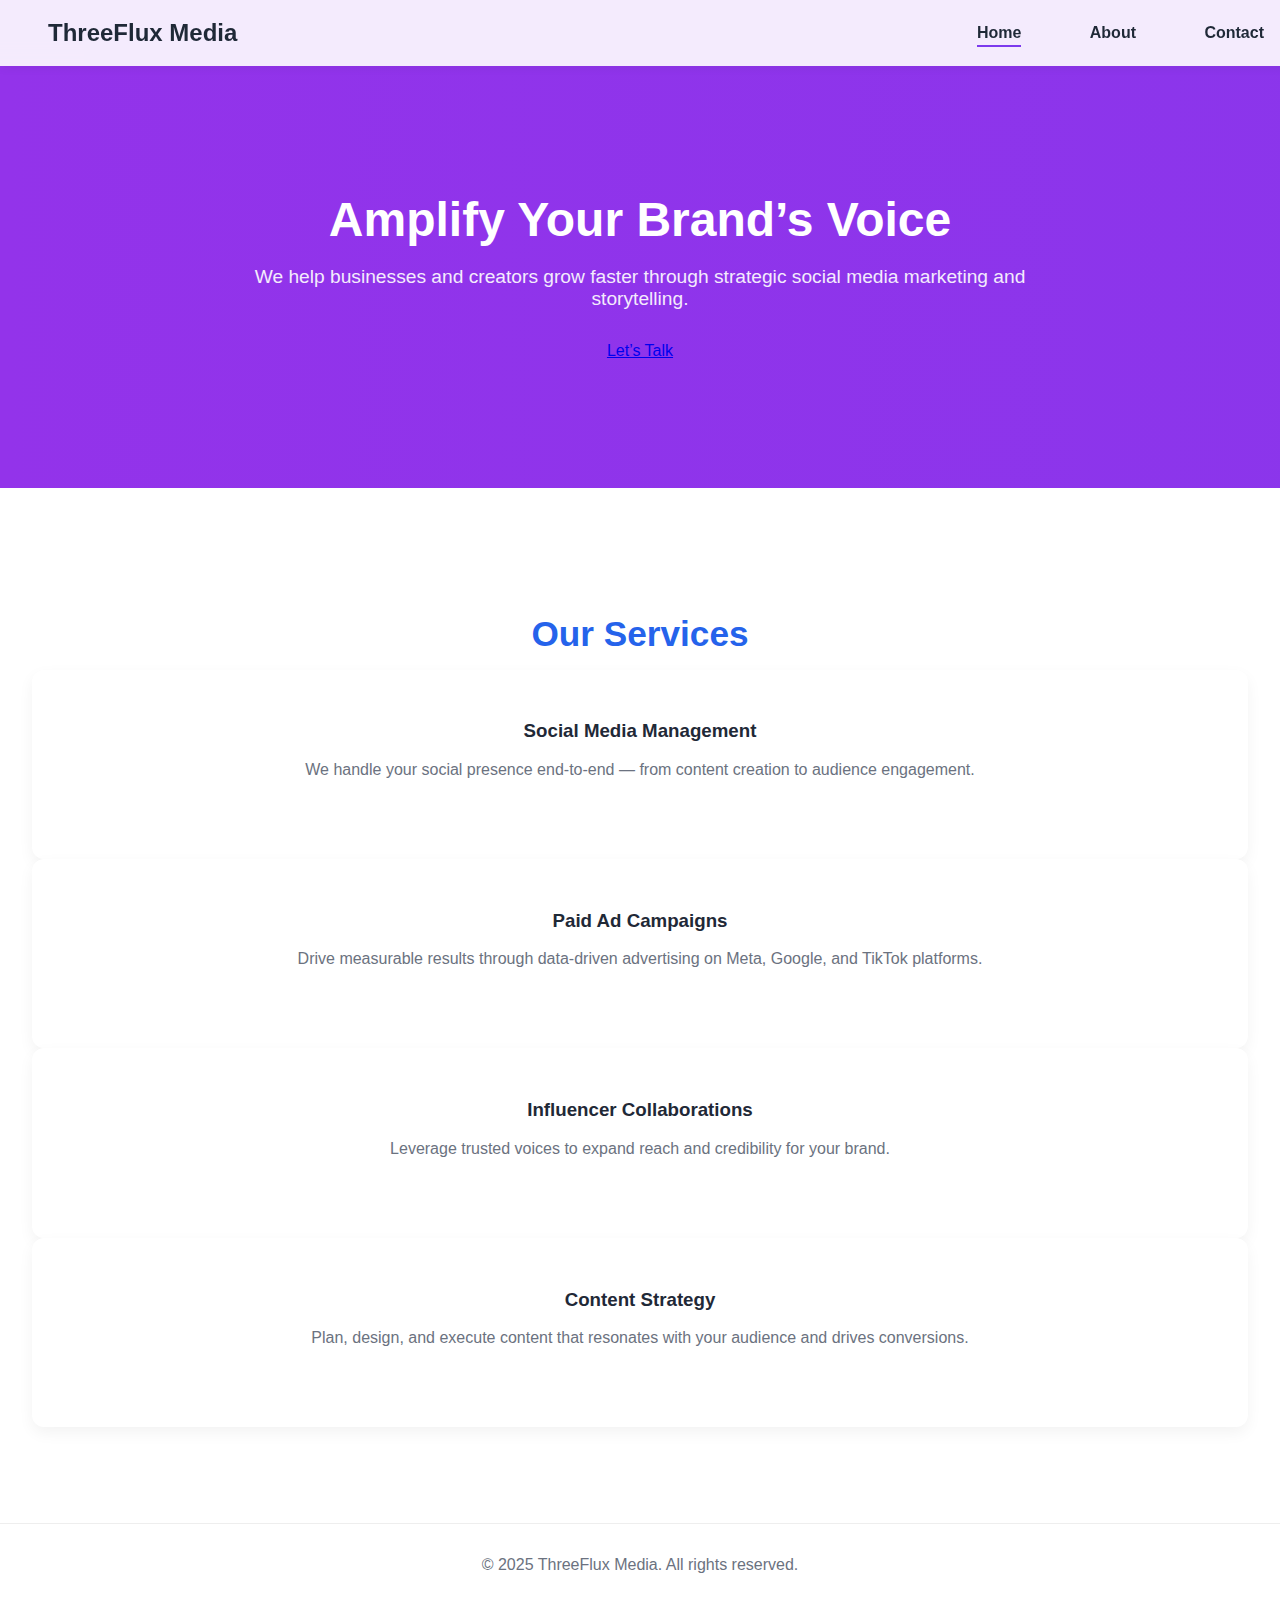
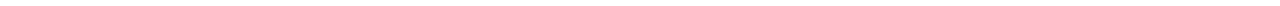
<file: index.html>
<!DOCTYPE html>
<html lang="en">
<head>
  <meta charset="UTF-8" />
  <meta name="viewport" content="width=device-width, initial-scale=1.0" />
  <title>ThreeFlux Media | Social Media Marketing Experts</title>
  <meta name="description" content="ThreeFlux Media helps businesses and brands grow through strategic social media marketing, content creation, and influencer campaigns." />
  <link rel="stylesheet" href="styles.css" />
  <link rel="preconnect" href="https://fonts.googleapis.com">
  <link rel="preconnect" href="https://fonts.gstatic.com" crossorigin>
  <link href="https://fonts.googleapis.com/css2?family=Inter:wght@400;600;700&display=swap" rel="stylesheet">
</head>
<body>
  <header>
    <div class="logo">ThreeFlux Media</div>
    <nav>
      <a href="index.html" class="active">Home</a>
      <a href="about.html">About</a>
      <a href="contact.html">Contact</a>
    </nav>
  </header>

  <section class="hero">
    <div class="hero-content">
      <h1>Amplify Your Brand’s Voice</h1>
      <p>We help businesses and creators grow faster through strategic social media marketing and storytelling.</p>
      <a href="contact.html" class="btn-primary">Let’s Talk</a>
    </div>
  </section>

  <section id="services" class="section">
    <h2>Our Services</h2>
    <div class="services">
      <div class="card">
        <h3>Social Media Management</h3>
        <p>We handle your social presence end-to-end — from content creation to audience engagement.</p>
      </div>
      <div class="card">
        <h3>Paid Ad Campaigns</h3>
        <p>Drive measurable results through data-driven advertising on Meta, Google, and TikTok platforms.</p>
      </div>
      <div class="card">
        <h3>Influencer Collaborations</h3>
        <p>Leverage trusted voices to expand reach and credibility for your brand.</p>
      </div>
      <div class="card">
        <h3>Content Strategy</h3>
        <p>Plan, design, and execute content that resonates with your audience and drives conversions.</p>
      </div>
    </div>
  </section>

  <footer>
    &copy; 2025 ThreeFlux Media. All rights reserved.
  </footer>
</body>
</html>
</file>
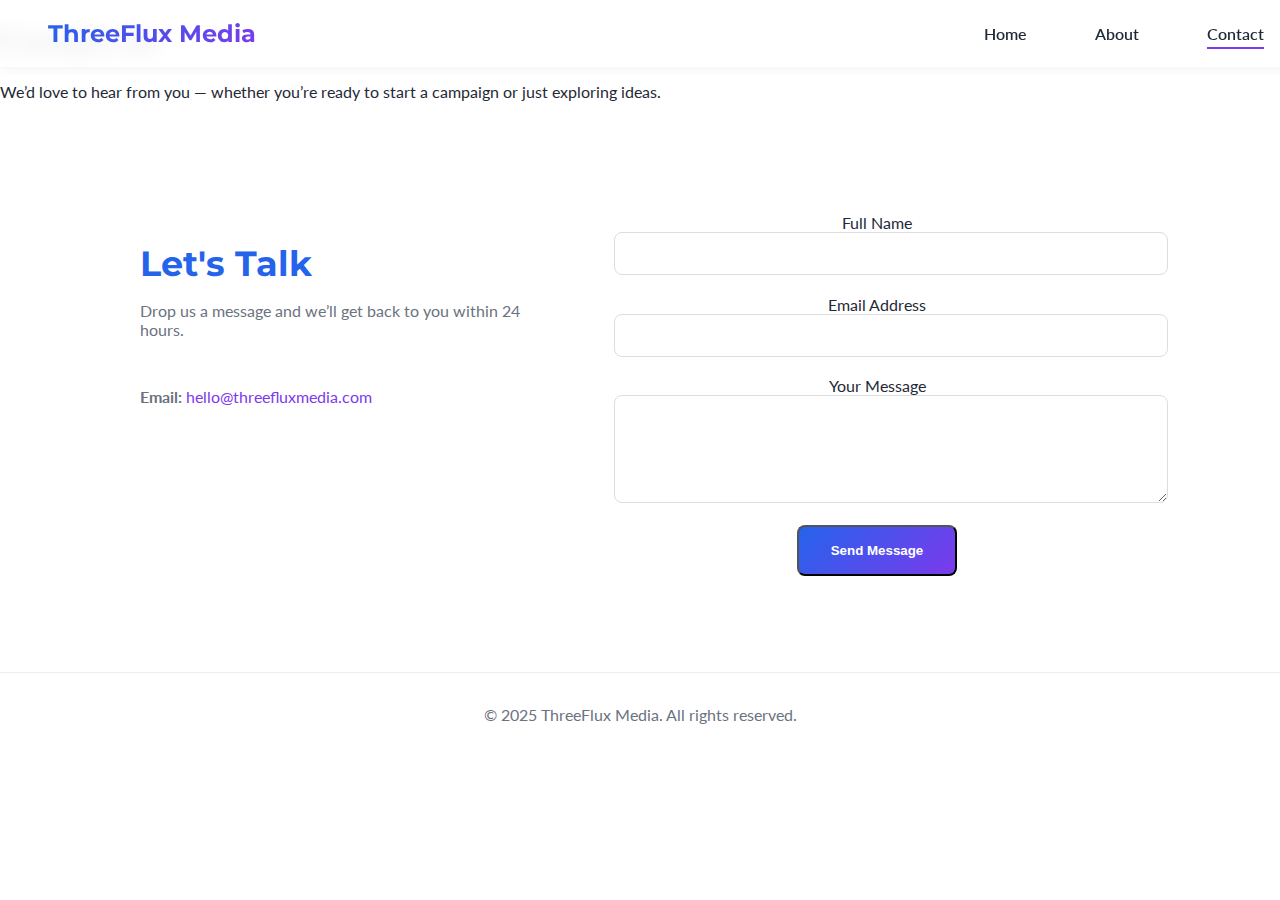
<file: contact.html>
<!DOCTYPE html>
<html lang="en">
<head>
  <meta charset="UTF-8" />
  <meta name="viewport" content="width=device-width, initial-scale=1.0" />
  <title>Contact | ThreeFlux Media</title>
  <link href="https://fonts.googleapis.com/css2?family=Montserrat:wght@600;700&family=Lato:wght@400;500&display=swap" rel="stylesheet">
  <link rel="stylesheet" href="styles.css" />
</head>
<body>
  <header>
    <div class="logo gradient-text">ThreeFlux Media</div>
    <nav>
      <a href="index.html">Home</a>
      <a href="about.html">About</a>
      <a href="contact.html" class="active">Contact</a>
    </nav>
  </header>

  <section class="page-hero fade-up">
    <h1>Contact Us</h1>
    <p>We’d love to hear from you — whether you’re ready to start a campaign or just exploring ideas.</p>
  </section>

  <section class="section contact fade-up">
    <div class="contact-wrapper">
      <div class="contact-left">
        <h2>Let's Talk</h2>
        <p>Drop us a message and we’ll get back to you within 24 hours.</p>
        <p><strong>Email:</strong> <a href="mailto:hello@threefluxmedia.com">hello@threefluxmedia.com</a></p>
      </div>
      <div class="contact-right">
        <form class="contact-form-modern">
          <div class="form-group">
            <label for="name">Full Name</label>
            <input type="text" id="name" name="name" required>
          </div>
          <div class="form-group">
            <label for="email">Email Address</label>
            <input type="email" id="email" name="email" required>
          </div>
          <div class="form-group">
            <label for="message">Your Message</label>
            <textarea id="message" name="message" rows="5" required></textarea>
          </div>
          <button type="submit" class="btn-modern">Send Message</button>
        </form>
      </div>
    </div>
  </section>

  <footer>&copy; 2025 ThreeFlux Media. All rights reserved.</footer>

  <script src="script.js"></script>
</body>
</html>
</file>
<file: styles.css>
:root {
  --primary: #2563eb;
  --secondary: #7c3aed;
  --text-dark: #1f2937;
  --text-light: #6b7280;
  --bg-light: #f9fafb;
}

body {
  margin: 0;
  font-family: 'Lato', sans-serif;
  background: #fff;
  color: var(--text-dark);
  scroll-behavior: smooth;
}

/* Header */
header {
  display: flex;
  justify-content: space-between;
  align-items: center;
  padding: 1.2rem 3rem;
  position: fixed;
  width: 100%;
  top: 0;
  background: rgba(255,255,255,0.9);
  backdrop-filter: blur(10px);
  z-index: 10;
  box-shadow: 0 2px 10px rgba(0,0,0,0.05);
}

.logo {
  font-family: 'Montserrat', sans-serif;
  font-weight: 700;
  font-size: 1.5rem;
}

nav a {
  text-decoration: none;
  margin-right: 4rem;
  color: var(--text-dark);
  font-weight: 600;
  position: relative;
}

nav a::after {
  content: "";
  position: absolute;
  bottom: -6px;
  left: 0;
  width: 0%;
  height: 2px;
  background: var(--secondary);
  transition: width 0.3s;
}

nav a:hover::after, nav a.active::after {
  width: 100%;
}

/* Hero */
.hero {
  background: linear-gradient(270deg, var(--primary), var(--secondary), #9333ea);
  background-size: 600% 600%;
  animation: gradientFlow 12s ease infinite;
  color: #fff;
  text-align: center;
  padding: 10rem 2rem 8rem;
}

@keyframes gradientFlow {
  0% { background-position: 0% 50%; }
  50% { background-position: 100% 50%; }
  100% { background-position: 0% 50%; }
}

.hero-content {
  max-width: 800px;
  margin: 0 auto;
}

.hero h1 {
  font-family: 'Montserrat', sans-serif;
  font-size: 3rem;
  margin-bottom: 1rem;
}

.hero p {
  font-size: 1.2rem;
  opacity: 0.9;
  margin-bottom: 2rem;
}

/* Button */
.btn-modern {
  background: linear-gradient(135deg, var(--primary), var(--secondary));
  color: #fff;
  padding: 1rem 2rem;
  border-radius: 8px;
  text-decoration: none;
  font-weight: 600;
  transition: transform 0.3s ease, box-shadow 0.3s ease;
}

.btn-new {
  background: #fff;
  color: linear-gradient(135deg, var(--primary), var(--secondary));
  padding: 1rem 2rem;
  border-radius: 8px;
  text-decoration: none;
  font-weight: 600;
  transition: transform 0.3s ease, box-shadow 0.3s ease;
}

.btn-modern:hover {
  transform: translateY(-2px);
  box-shadow: 0 6px 15px rgba(37,99,235,0.3);
}

/* Section */
.section {
  padding: 6rem 2rem;
  text-align: center;
}

.section h2 {
  font-family: 'Montserrat', sans-serif;
  font-size: 2.2rem;
  color: var(--primary);
  margin-bottom: 1rem;
}

.section p {
  color: var(--text-light);
  max-width: 700px;
  margin: 0 auto 3rem;
}

.cta-banner {
  text-align: center;
  padding: 6rem 2rem;
  background: var(--bg-light);
}

.cta-banner h2 {
  font-family: 'Montserrat', sans-serif;
  font-size: 2rem;
  color: var(--text-dark);
  margin-bottom: 1.5rem;
}

/* About */
.about-container {
  display: flex;
  flex-wrap: wrap;
  align-items: center;
  gap: 3rem;
  max-width: 1000px;
  margin: 0 auto;
}

.about-text {
  flex: 1 1 400px;
  text-align: left;
}

.about-image img {
  border-radius: 16px;
  width: 100%;
  height: auto;
}

/* Services */
.cards {
  display: grid;
  grid-template-columns: repeat(auto-fit, minmax(270px, 1fr));
  gap: 2rem;
  max-width: 1000px;
  margin: 0 auto;
}

.card {
  background: #fff;
  border-radius: 12px;
  box-shadow: 0 6px 15px rgba(0,0,0,0.05);
  padding: 2rem;
  transition: transform 0.3s ease;
}

.card:hover {
  transform: translateY(-5px);
}

/* Portfolio */
.portfolio-grid {
  display: grid;
  grid-template-columns: repeat(auto-fit, minmax(300px, 1fr));
  gap: 1.5rem;
  max-width: 1000px;
  margin: 0 auto;
}

.portfolio-item img {
  border-radius: 12px;
  width: 100%;
  height: auto;
  transition: transform 0.3s;
}

.portfolio-item img:hover {
  transform: scale(1.03);
}

/* Contact */
.contact-wrapper {
  display: flex;
  flex-wrap: wrap;
  justify-content: center;
  max-width: 1000px;
  margin: 0 auto;
  gap: 3rem;
}

.contact-left {
  flex: 1 1 300px;
  text-align: left;
}

.contact-left a {
  color: var(--secondary);
  text-decoration: none;
}

.contact-right {
  flex: 1 1 400px;
}

.contact-form-modern input,
.contact-form-modern textarea {
  width: 100%;
  padding: 0.8rem;
  border: 1px solid #ddd;
  border-radius: 8px;
  margin-bottom: 1.2rem;
  font-family: inherit;
}

.contact-form-modern input:focus,
.contact-form-modern textarea:focus {
  border-color: var(--primary);
  outline: none;
}

/* Footer */
footer {
  background: #fff;
  border-top: 1px solid #eee;
  padding: 2rem;
  text-align: center;
  color: var(--text-light);
}

/* Animations */
.fade-up {
  opacity: 0;
  transform: translateY(40px);
  transition: all 0.8s ease-out;
}

.appear {
  opacity: 1;
  transform: translateY(0);
}

/* Responsive */
@media (max-width: 900px) {
  header {
    padding: 1rem 1.5rem;
  }

  .about-container {
    flex-direction: column;
    text-align: center;
  }

  .contact-wrapper {
    flex-direction: column;
    text-align: center;
  }
}

/* Gradient text */
.gradient-text {
  background: linear-gradient(135deg, var(--primary), var(--secondary));
  -webkit-background-clip: text;
  -webkit-text-fill-color: transparent;
}


.btn-send {
  background-color: #2563eb;
  color:#fff;
  padding: 1rem 2rem;
  border: 0;
  font-family: Lato;
  font-size: 15px;
  border-radius: 12px;
  transition: box-shadow 0.3s ease, color 0.3s ease, background-color 0.3s ease;
}

.btn-send:hover {
  cursor: pointer;
  background-color: #7c3aed;
  box-shadow:  0 6px 15px rgba(0,0,0,0.15);
}

.btn-send:active {
  background-color: #fff;
  color:#7c3aed
}
</file>
